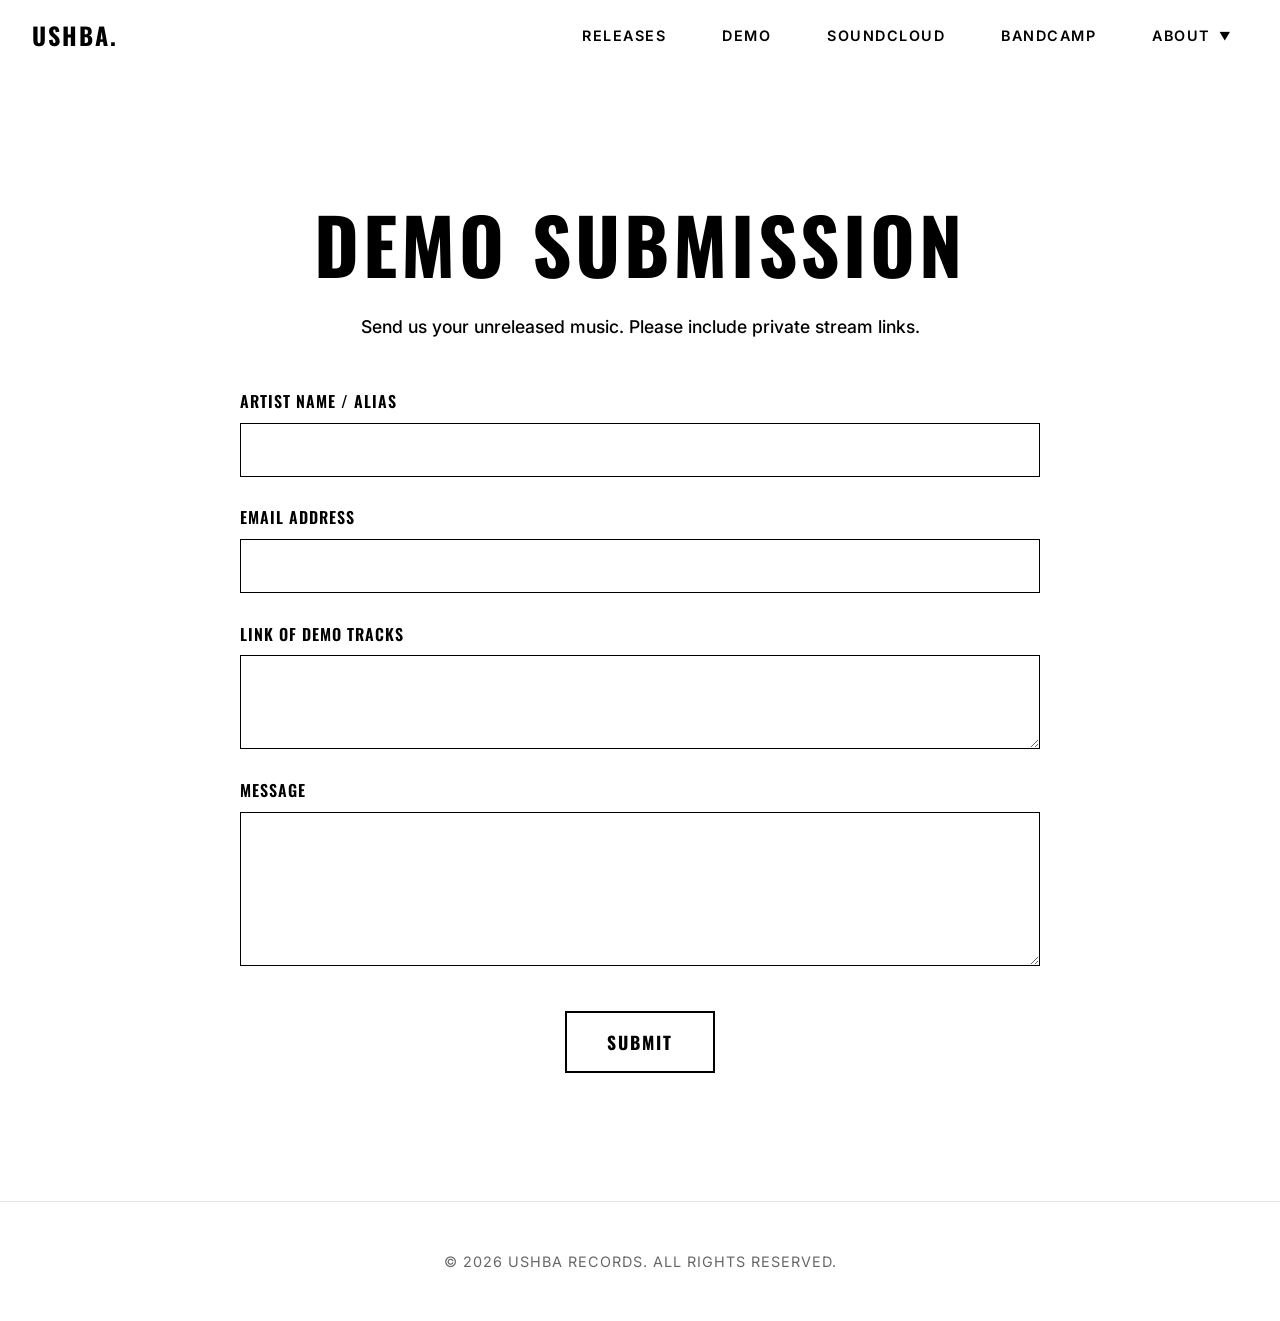
<file: demo.html>
<!DOCTYPE html>
<html lang="en">

<head>
    <meta charset="UTF-8">
    <meta name="viewport" content="width=device-width, initial-scale=1.0">
    <title>Demo Submission | USHBA Records</title>
    <meta name="description"
        content="Submit your demo to USHBA Records. We are looking for pure techno frequencies and rawness.">
    <link rel="stylesheet" href="style.css">
    <!-- Google Fonts for Modern Typography -->
    <link rel="preconnect" href="https://fonts.googleapis.com">
    <link rel="preconnect" href="https://fonts.gstatic.com" crossorigin>
    <link href="https://fonts.googleapis.com/css2?family=Waterfall&display=swap" rel="stylesheet">
    <link href="https://fonts.googleapis.com/css2?family=Inter:wght@300;400;500;600;900&family=Oswald:wght@500;700&display=swap"
        rel="stylesheet">
</head>

<body class="demo-page">

    <!-- Top Navigation -->
    <header class="top-nav">
        <div class="nav-content">
            <a href="index.html" class="logo-small">USHBA.</a>
            <nav class="nav-links">
                <a href="releases.html" class="nav-btn">Releases</a>
                <a href="demo.html" class="nav-btn">Demo</a>
                <a href="https://soundcloud.com/ushbarecords" target="_blank" rel="noopener noreferrer"
                    class="nav-btn soundcloud-btn">Soundcloud</a>
                <a href="https://ushbarecords.bandcamp.com/album/everything-lasts-ep" target="_blank"
                    rel="noopener noreferrer" class="nav-btn bandcamp-btn">Bandcamp</a>
                <div class="nav-dropdown-wrapper">
                    <button class="nav-btn about-btn has-dropdown" aria-expanded="false">
                        About <span class="nav-dropdown-icon">▼</span>
                    </button>
                    <div class="nav-dropdown-content">
                        <a href="index.html#vision" class="nav-dropdown-link">Our Vision</a>
                        <a href="ushba.html" class="nav-dropdown-link">Mt. Ushba</a>
                        <a href="index.html#contact" class="nav-dropdown-link">Contact</a>
                    </div>
                </div>
            </nav>
            <!-- Mobile Menu Toggle -->
            <button class="mobile-toggle" id="mobile-toggle" aria-label="Toggle menu">
                <span></span>
                <span></span>
                <span></span>
            </button>
        </div>
    </header>

    <!-- Mobile Menu Overlay -->
    <div class="mobile-menu" id="mobile-menu">
        <nav class="mobile-nav-links">
            <a href="releases.html" class="nav-btn">Releases</a>
            <a href="demo.html" class="nav-btn">Demo</a>
            <a href="https://soundcloud.com/ushbarecords" target="_blank" rel="noopener noreferrer"
                class="nav-btn">Soundcloud</a>
            <a href="https://ushbarecords.bandcamp.com/album/everything-lasts-ep" target="_blank"
                rel="noopener noreferrer" class="nav-btn">Bandcamp</a>
            <div class="mobile-dropdown-wrapper">
                <button class="nav-btn mobile-about-btn has-dropdown" aria-expanded="false">
                    About <span class="nav-dropdown-icon">▼</span>
                </button>
                <div class="mobile-dropdown-content">
                    <a href="index.html#vision" class="mobile-dropdown-link">Our Vision</a>
                    <a href="ushba.html" class="mobile-dropdown-link">Mt. Ushba</a>
                    <a href="index.html#contact" class="mobile-dropdown-link">Contact</a>
                </div>
            </div>
        </nav>
    </div>

    <!-- Main Content -->
    <main class="demo-section">
        <div class="demo-content-wrapper">
            <h1 class="section-title">DEMO SUBMISSION</h1>
            <p class="demo-description">Send us your unreleased music. Please include private stream links.</p>
            
            <form action="https://api.web3forms.com/submit" method="POST" id="demo-form" class="demo-form">
                <input type="hidden" name="access_key" value="78f3d3b4-58e5-45c1-b3f8-447c152ace03">
                <input type="hidden" name="subject" value="New Demo Submission">
                
                <div class="form-group">
                    <label for="name">Artist name / Alias</label>
                    <input type="text" id="name" name="Artist name / Alias" required class="form-input">
                </div>
                
                <div class="form-group">
                    <label for="email">Email address</label>
                    <input type="email" id="email" name="email" required class="form-input">
                </div>

                <div class="form-group">
                    <label for="demo-link">Link of demo tracks</label>
                    <textarea id="demo-link" name="Link of demo tracks" rows="3" required class="form-input form-textarea"></textarea>
                </div>

                <div class="form-group">
                    <label for="message">Message</label>
                    <textarea id="message" name="message" rows="6" required class="form-input form-textarea"></textarea>
                </div>
                
                <button type="submit" class="primary-btn submit-btn">Submit</button>
            </form>
        </div>
    </main>

    <!-- Main Footer -->
    <footer class="main-footer">
        <div class="footer-content">
            <p>&copy; 2026 USHBA Records. All rights reserved.</p>
        </div>
    </footer>

    <script src="script.js"></script>
    <script>
        // Clear form on pageshow so going back doesn't leave data visible
        window.addEventListener('pageshow', function (event) {
            if (event.persisted || (window.performance && window.performance.navigation.type === 2)) {
                document.getElementById('demo-form').reset();
            }
            // Additional safety net fallback
            setTimeout(() => {
                document.getElementById('demo-form').reset();
            }, 10);
        });
    </script>
</body>

</html>
</file>
<file: style.css>
/* Basic Reset & Variable Setup */
:root {
    --primary-bg: #ffffff;
    --primary-text: #000000;
    --accent-color: #ff003c;
    /* Cyberpunk Red/Crimson Accent */
    --accent-hover: #ff3366;
    --glass-bg: rgba(255, 255, 255, 0.6);
    --glass-border: rgba(0, 0, 0, 0.1);
    --neon-glow: 0 0 15px rgba(255, 0, 60, 0.6);
    --font-main: 'Inter', sans-serif;
    --font-heading: 'Oswald', sans-serif;
    --transition: all 0.3s cubic-bezier(0.25, 0.8, 0.25, 1);
}

*,
*::before,
*::after {
    margin: 0;
    padding: 0;
    box-sizing: border-box;
    scroll-behavior: smooth;
}

html {
    overscroll-behavior-y: none;
}

html,
body {
    overflow-x: hidden;
    width: 100%;
}

body {
    background-color: var(--primary-bg);
    color: var(--primary-text);
    font-family: var(--font-main);
    overflow-x: hidden;
    line-height: 1.6;
    min-height: 100vh;
}

a {
    text-decoration: none;
    color: inherit;
}

/* Background Video Styling */
.video-container {
    position: fixed;
    top: 0;
    left: 0;
    width: 100%;
    height: 100%;
    z-index: -2;
    overflow: hidden;
}

#bg-video {
    width: 100vw;
    height: 100vh;
    object-fit: cover;
    position: absolute;
    top: 50%;
    left: 50%;
    transform: translate(-50%, -50%);
    filter: saturate(1.2) contrast(1.1);
}

.video-overlay {
    position: absolute;
    top: 0;
    left: 0;
    width: 100%;
    height: 100%;
    /* Subtle brightened overlay for frosted aesthetic */
    background: radial-gradient(circle, rgba(255, 255, 255, 0.062) 0%, rgba(255, 255, 255, 0.096) 100%), linear-gradient(135deg, rgba(255, 255, 255, 0.1) 0%, rgba(255, 255, 255, 0.15) 100%);
    backdrop-filter: blur(0px);
    -webkit-backdrop-filter: blur(0px);
    z-index: 1;
}

/* Navigation System - Glassmorphism */
.top-nav {
    position: fixed;
    top: 0;
    left: 0;
    width: 100%;
    padding: 1rem 2rem;
    z-index: 100;
    transition: var(--transition);
}

.top-nav.scrolled {
    background: var(--glass-bg);
    backdrop-filter: blur(10px);
    -webkit-backdrop-filter: blur(10px);
    border-bottom: 1px solid var(--glass-border);
    padding: 0.8rem 2rem;
    box-shadow: 0 4px 30px rgba(0, 0, 0, 0.1);
}

.nav-content {
    max-width: 1400px;
    margin: 0 auto;
    display: flex;
    justify-content: space-between;
    align-items: center;
    color: #000;
}

.logo-small {
    font-family: var(--font-heading);
    font-size: 1.5rem;
    font-weight: 700;
    letter-spacing: 2px;
    text-transform: uppercase;
    color: #000;
    position: relative;
    z-index: 101;
    transition: color var(--transition);
}

.top-nav.menu-open .logo-small {
    color: #fff;
}

.logo-small::after {
    content: '';
    position: absolute;
    bottom: -2px;
    left: 0;
    width: 0;
    height: 2px;
    background-color: var(--accent-color);
    transition: var(--transition);
}

.logo-small:hover::after {
    width: 100%;
    box-shadow: var(--neon-glow);
}

.nav-links {
    display: flex;
    align-items: center;
    gap: 1.5rem;
}

.nav-btn {
    font-size: 0.9rem;
    font-weight: 600;
    text-transform: uppercase;
    letter-spacing: 1.5px;
    padding: 0.5rem 1rem;
    border-radius: 4px;
    position: relative;
    overflow: hidden;
    transition: var(--transition);
}

.nav-btn::before {
    content: '';
    position: absolute;
    top: 0;
    left: -100%;
    width: 100%;
    height: 100%;
    background: rgba(0, 0, 0, 0.05);
    transition: var(--transition);
    z-index: -1;
}

.nav-btn:hover::before {
    left: 0;
}

/* About Dropdown Styling */
.nav-dropdown-wrapper {
    position: relative;
    display: flex;
    align-items: center;
}

.nav-btn.has-dropdown {
    background: transparent;
    border: none;
    color: inherit;
    font-family: inherit;
    cursor: pointer;
    display: flex;
    align-items: center;
    gap: 0.5rem;
}

.nav-dropdown-icon {
    font-size: 0.7rem;
    transition: transform 0.3s ease;
}

.nav-dropdown-content {
    position: absolute;
    top: 100%;
    left: 50%;
    transform: translateX(-50%) translateY(10px);
    background: var(--primary-bg);
    min-width: 160px;
    box-shadow: 0 8px 30px rgba(0, 0, 0, 0.15);
    border: 1px solid rgba(0, 0, 0, 0.1);
    border-radius: 4px;
    opacity: 0;
    visibility: hidden;
    transition: all 0.3s cubic-bezier(0.25, 0.8, 0.25, 1);
    z-index: 150;
    display: flex;
    flex-direction: column;
}

.nav-dropdown-wrapper:hover .nav-dropdown-content {
    opacity: 1;
    visibility: visible;
    transform: translateX(-50%) translateY(0);
}

.nav-dropdown-wrapper:hover .nav-dropdown-icon {
    transform: rotate(180deg);
}

.nav-dropdown-link {
    padding: 1rem;
    color: var(--primary-text);
    font-size: 0.85rem;
    font-weight: 600;
    text-transform: uppercase;
    letter-spacing: 1px;
    transition: var(--transition);
    text-align: center;
}

.nav-dropdown-link:hover {
    background: rgba(0, 0, 0, 0.05);
    color: var(--accent-color);
}

.nav-btn.soundcloud-btn:hover {
    color: #ff5500;
    text-shadow: 0 0 10px rgba(255, 85, 0, 0.3);
}

.nav-btn.bandcamp-btn:hover {
    color: #629aa9;
    text-shadow: 0 0 10px rgba(98, 154, 169, 0.3);
}



.nav-btn.contact-btn:hover {
    color: var(--accent-color);
    text-shadow: 0 0 10px rgba(255, 0, 60, 0.3);
}

/* Mobile Toggle */
.mobile-toggle {
    display: none;
    flex-direction: column;
    justify-content: space-between;
    width: 30px;
    height: 20px;
    background: transparent;
    border: none;
    cursor: pointer;
    z-index: 101;
}

.mobile-toggle span {
    width: 100%;
    height: 2px;
    background-color: #000;
    transition: var(--transition);
    transform-origin: center;
}

.mobile-toggle.active span:nth-child(1) {
    transform: translateY(9px) rotate(45deg);
    background-color: #fff;
}

.mobile-toggle.active span:nth-child(2) {
    opacity: 0;
    transform: scaleX(0);
    transition: all 0.1s ease-out;
}

.mobile-toggle.active span:nth-child(3) {
    transform: translateY(-9px) rotate(-45deg);
    background-color: #fff;
}

/* Mobile Menu Overlay */
.mobile-menu {
    position: fixed;
    top: 0;
    right: -100%;
    width: 100%;
    height: 100vh;
    background: rgba(0, 0, 0, 0.95);
    backdrop-filter: blur(15px);
    -webkit-backdrop-filter: blur(15px);
    z-index: 99;
    display: flex;
    justify-content: center;
    align-items: center;
    transition: right 0.4s cubic-bezier(0.77, 0, 0.175, 1);
}

.mobile-menu.active {
    right: 0;
}

.mobile-nav-links {
    display: flex;
    flex-direction: column;
    align-items: center;
    gap: 2rem;
    color: #fff;
    /* Keep mobile menu text white because background is distinctively dark here */
}

.mobile-nav-links .nav-btn {
    font-size: 1.5rem;
    font-family: var(--font-heading);
    letter-spacing: 3px;
    background: transparent;
    border: none;
    color: inherit;
    cursor: pointer;
}

.mobile-dropdown-wrapper {
    display: flex;
    flex-direction: column;
    align-items: center;
    width: 100%;
}

.mobile-dropdown-content {
    max-height: 0;
    overflow: hidden;
    transition: max-height 0.4s ease-out;
    display: flex;
    flex-direction: column;
    align-items: center;
    gap: 1.5rem;
    opacity: 0;
}

.mobile-dropdown-content.open {
    max-height: 200px;
    margin-top: 1.5rem;
    opacity: 1;
}

.mobile-dropdown-link {
    font-size: 1.1rem;
    font-family: var(--font-main);
    letter-spacing: 2px;
    text-transform: uppercase;
    color: rgba(255, 255, 255, 0.7);
    transition: var(--transition);
}

.mobile-dropdown-link:hover {
    color: #fff;
}

/* Photographer Section */
.photographer-section {
    padding: 6rem 2rem;
    background-color: transparent;
    display: flex;
    justify-content: center;
    width: 100%;
}

.photographer-section .releases-dropdown-container {
    width: 100%;
    max-width: 900px;
}

/* White Theme overrides for standard toggle button in Ushba page */
.ushba-page .release-subtitle.dropdown-toggle {
    color: #fff;
    border: 2px solid #fff;
}

.ushba-page .release-subtitle.dropdown-toggle:hover,
.ushba-page .release-subtitle.dropdown-toggle.active {
    background: #fff;
    color: #000;
}

/* Glassmorphism Bio Card */
.photographer-bio {
    display: flex;
    flex-direction: row;
    gap: 4rem;
    align-items: center;
    padding: 3rem;
    border: 1px solid rgba(255, 255, 255, 0.1);
    background: rgba(255, 255, 255, 0.03);
    backdrop-filter: blur(20px);
    -webkit-backdrop-filter: blur(20px);
    border-radius: 12px;
    width: 100%;
    box-shadow: 0 20px 50px rgba(0, 0, 0, 0.5);
    opacity: 0;
    transform: translateY(20px);
    animation: fadeInUp 0.6s ease forwards;
}

@keyframes fadeInUp {
    to {
        opacity: 1;
        transform: translateY(0);
    }
}

.photographer-img {
    width: 100%;
    max-width: 320px;
    height: 400px;
    object-fit: cover;
    border-radius: 8px;
    box-shadow: 0 15px 40px rgba(0, 0, 0, 0.4);
    filter: brightness(0.9) contrast(1.1);
    transition: transform 0.5s cubic-bezier(0.25, 1, 0.5, 1), filter 0.5s ease;
}

.photographer-bio:hover .photographer-img {
    transform: scale(1.03);
    filter: brightness(1) contrast(1.2);
}

.photographer-profile {
    display: flex;
    flex-direction: column;
    align-items: center;
    gap: 1.5rem;
}

.photographer-name {
    color: #fff;
    font-family: var(--font-main);
    font-size: 1.2rem;
    font-weight: 500;
    letter-spacing: 2px;
    text-transform: uppercase;
    text-align: center;
    opacity: 0.9;
}

.photographer-text {
    flex: 1;
    display: flex;
    flex-direction: column;
    gap: 1.2rem;
    font-family: var(--font-main);
    font-size: 1.05rem;
    line-height: 1.8;
    color: rgba(255, 255, 255, 0.7);
    font-weight: 300;
}

.photographer-text p {
    position: relative;
    padding-left: 1.5rem;
    transition: all 0.3s ease;
}

.photographer-text p::before {
    content: '';
    position: absolute;
    left: 0;
    top: 13px;
    height: 1px;
    width: 10px;
    background: rgba(255, 255, 255, 0.3);
    transition: all 0.3s ease;
}

.photographer-text p:hover {
    color: #fff;
}

.photographer-text p:hover::before {
    width: 15px;
    background: var(--accent-color);
}

@media screen and (max-width: 768px) {
    .photographer-bio {
        flex-direction: column;
        align-items: center;
        text-align: left;
        gap: 2.5rem;
        padding: 2rem;
    }

    .photographer-img {
        max-width: 100%;
        height: auto;
    }
}

/* Our Vision Section */
.vision-section {
    position: relative;
    padding: 8rem 2rem;
    color: #fff;
    z-index: 10;
    overflow: hidden;
    /* Ensure content stays above the blurred background */
    display: flex;
    flex-direction: column;
    justify-content: center;
    align-items: center;
}

/* Background Image with Blur */
.vision-section::before {
    content: '';
    position: absolute;
    top: -5%;
    left: -5%;
    width: 110%;
    height: 110%;
    background-image: url('https://res.cloudinary.com/dqm1d4yua/image/upload/v1772475535/ushba_1_maypow.png');
    background-size: cover;
    background-position: center;
    background-repeat: no-repeat;
    filter: blur(8px) brightness(0.4);
    /* Blur effect plus darkening */
    z-index: -1;
}

.vision-section .section-title {
    color: #fff;
}

.vision-content {
    max-width: 900px;
    margin: 0 auto;
    font-family: var(--font-main);
    font-size: clamp(1rem, 2vw, 1.2rem);
    line-height: 1.8;
    text-align: justify;
    display: flex;
    flex-direction: column;
    gap: 1.5rem;
    position: relative;
    z-index: 1;
    /* Puts text definitively above image */
}

.vision-content p {
    color: rgba(255, 255, 255, 0.95);
}

@media screen and (max-width: 768px) {
    .vision-section {
        padding: 5rem 1.5rem;
    }

    .vision-content {
        text-align: left;
        /* Better for mobile readability */
    }
}

/* Contact Us Section */
.contact-section {
    position: relative;
    padding: 6rem 2rem;
    background-color: var(--primary-bg);
    display: flex;
    flex-direction: column;
    justify-content: center;
    align-items: center;
    z-index: 10;
}

.contact-title {
    color: #000;
    margin-bottom: 2rem;
}

.contact-content {
    max-width: 800px;
    margin: 0 auto;
    font-family: var(--font-main);
    font-size: clamp(1.1rem, 2vw, 1.3rem);
    text-align: center;
    display: flex;
    flex-direction: column;
    gap: 1rem;
    color: rgba(0, 0, 0, 0.8);
}

.contact-email {
    font-family: var(--font-heading);
    font-size: clamp(1.5rem, 3vw, 2.5rem);
    color: #000;
    font-weight: 700;
    letter-spacing: 2px;
    margin-top: 1rem;
    transition: var(--transition);
    position: relative;
    display: inline-block;
}

.contact-email::after {
    content: '';
    position: absolute;
    bottom: -5px;
    left: 0;
    width: 0;
    height: 2px;
    background-color: var(--accent-color);
    transition: var(--transition);
}

.contact-email:hover {
    color: var(--accent-color);
}

.contact-email:hover::after {
    width: 100%;
}

/* Hero Section (Main Page) */
.hero-section {
    position: relative;
    height: 100vh;
    display: flex;
    justify-content: center;
    align-items: center;
    text-align: center;
}

.hero-content {
    padding: 2rem;
    color: #000;
}

.main-title {
    font-family: var(--font-heading);
    font-size: clamp(4rem, 10vw, 8rem);
    font-weight: 900;
    text-transform: uppercase;
    letter-spacing: 5px;
    line-height: 1;
    margin-bottom: 1rem;
    color: transparent;
    -webkit-text-stroke: 1px #000;
    position: relative;
    display: inline-block;
    opacity: 0;
    animation: fadeIn 1.5s ease-out forwards;
}

.main-title::before {
    content: 'USHBA Rec.';
    position: absolute;
    top: 0;
    left: 0;
    width: 0;
    height: 100%;
    color: #000;
    -webkit-text-stroke: 0px transparent;
    overflow: hidden;
    animation: textFill 2s cubic-bezier(0.86, 0, 0.07, 1) 1s forwards;
    white-space: nowrap;
}

.subtitle {
    font-size: clamp(1rem, 2vw, 1.5rem);
    font-weight: 400;
    letter-spacing: 8px;
    color: rgba(0, 0, 0, 0.8);
    /* mix-blend-mode: difference; */
    margin-bottom: 3rem;
    opacity: 0;
    animation: slideUp 1s ease-out 2.5s forwards;
}

.hero-actions {
    opacity: 0;
    animation: slideUp 1s ease-out 3s forwards;
    /* mix-blend-mode: difference; */
}

.primary-btn {
    display: inline-block;
    padding: 1rem 2.5rem;
    background: transparent;
    color: #000;
    font-family: var(--font-heading);
    font-size: 1.1rem;
    font-weight: 700;
    letter-spacing: 2px;
    text-transform: uppercase;
    border: 2px solid #000;
    border-radius: 0;
    transition: var(--transition);
    position: relative;
    z-index: 1;
    overflow: hidden;
    white-space: nowrap;
}

.primary-btn::after {
    content: '';
    position: absolute;
    bottom: 0;
    left: 0;
    width: 100%;
    height: 0%;
    background-color: #000;
    z-index: -1;
    transition: var(--transition);
}

.primary-btn:hover {
    color: #fff;
}

.primary-btn:hover::after {
    height: 100%;
}

.primary-btn.bandcamp-link:hover::after {
    background-color: #629aa9;
}

.primary-btn.soundcloud-link:hover::after {
    background-color: #ff5500;
}

/* Animations */
@keyframes textFill {
    from {
        width: 0;
    }

    to {
        width: 100%;
    }
}

@keyframes slideUp {
    from {
        opacity: 0;
        transform: translateY(30px);
    }

    to {
        opacity: 1;
        transform: translateY(0);
    }
}

@keyframes fadeIn {
    from {
        opacity: 0;
    }

    to {
        opacity: 1;
    }
}

/* Responsiveness */
@media screen and (max-width: 768px) {
    .nav-links {
        display: none;
    }

    .mobile-toggle {
        display: flex;
    }

    .main-title {
        font-size: clamp(2.5rem, 12vw, 4.5rem);
        -webkit-text-stroke: 1px rgba(0, 0, 0, 0.7);
        white-space: nowrap;
    }

    .subtitle {
        letter-spacing: 4px;
        font-size: 1rem;
    }
}

.releases-section {
    position: relative;
    padding: 6rem 2rem;
    background-color: var(--primary-bg);
    /* Opaque background to hide video when scrolled down */
    z-index: 10;
}

.section-title {
    font-family: var(--font-heading);
    font-size: clamp(3rem, 6vw, 5rem);
    font-weight: 700;
    text-transform: uppercase;
    text-align: center;
    letter-spacing: 4px;
    margin-bottom: 1rem;
    color: var(--primary-text);

}

.releases-dropdown-container {
    max-width: 800px;
    margin: 0 auto;
    display: flex;
    flex-direction: column;
    align-items: center;
}

.release-subtitle.dropdown-toggle {
    font-family: var(--font-main);
    font-size: clamp(1.2rem, 3vw, 1.8rem);
    font-weight: 600;
    text-align: center;
    letter-spacing: 2px;
    margin-bottom: 2rem;
    color: #000;
    background: transparent;
    border: 2px solid #000;
    padding: 1rem 3rem;
    cursor: pointer;
    display: flex;
    align-items: center;
    justify-content: center;
    width: 100%;
    position: relative;
    transition: var(--transition);
}

.release-subtitle.dropdown-toggle:hover,
.release-subtitle.dropdown-toggle.active {
    background: #000;
    color: #fff;
}

.dropdown-icon {
    font-size: 1rem;
    transition: transform 0.3s ease;
    position: absolute;
    right: 1.5rem;
}

.dropdown-toggle.active .dropdown-icon {
    transform: rotate(180deg);
}

.dropdown-content {
    max-height: 0;
    overflow: hidden;
    transition: max-height 0.5s cubic-bezier(0, 1, 0, 1);
    width: 100%;
}

.dropdown-content.open {
    max-height: 2000px;
    /* arbitrary large number to allow content */
    transition: max-height 0.8s ease-in-out;
}

#ushba001-content.open {
    margin-bottom: 2rem;
}

.releases-list {
    display: flex;
    flex-direction: column;
    gap: 2rem;
    width: 100%;
}

.release-item {
    background: rgba(0, 0, 0, 0.02);
    /* Slight contrast */
    border: 1px solid rgba(0, 0, 0, 0.1);
    box-shadow: 0 10px 30px rgba(0, 0, 0, 0.05);
    border-radius: 4px;
    overflow: hidden;
}

#ushba002-content {
    width: 100vw;
    background: #000;
    display: grid;
    grid-template-rows: 0fr;
    max-height: none;
    transition: grid-template-rows 0.5s cubic-bezier(0, 1, 0, 1), margin-bottom 0.5s cubic-bezier(0, 1, 0, 1);
    margin-bottom: 0;
}

#ushba002-content.open {
    grid-template-rows: 1fr;
    margin-bottom: -6rem;
    transition: grid-template-rows 0.8s ease-in-out, margin-bottom 0.8s ease-in-out;
}

#ushba002-content>.ushba002-container {
    min-height: 0;
    overflow: hidden;
}

.ushba002-container {
    display: flex;
    justify-content: center;
    align-items: center;
    width: 100%;
}

.coming-soon-item {
    display: flex;
    flex-direction: column;
    align-items: center;
    justify-content: center;
    padding: 3rem 2rem;
    gap: 2rem;
    background: #000;
    border: none;
    box-shadow: none;
    width: 100%;
    box-sizing: border-box;
}

.coming-soon-img {
    max-width: 400px;
    width: 100%;
    height: auto;
    object-fit: cover;
    border-radius: 50%;
    /* Keep the image circular as requested */
}

.coming-soon-text {
    font-family: var(--font-heading);
    font-size: clamp(1rem, 2vw, 1.2rem);
    font-weight: 700;
    letter-spacing: 4px;
    color: #fff;
    margin: 0;
    text-transform: uppercase;
}

/* ================================= */
/* MOUNT USHBA PAGE (AWWWARDS STYLE) */
/* ================================= */

.ushba-page {
    background-color: #050505;
    color: #fff;
    overflow-x: hidden;
}

.ushba-page .top-nav {
    border-bottom: 1px solid transparent;
}

.ushba-page .top-nav.scrolled {
    background: rgba(10, 10, 10, 0.85);
    border-bottom: 1px solid rgba(255, 255, 255, 0.1);
    backdrop-filter: blur(10px);
    -webkit-backdrop-filter: blur(10px);
}

.ushba-page .top-nav.scrolled .logo-small,
.ushba-page .top-nav.scrolled .nav-btn,
.ushba-page .top-nav.scrolled .nav-dropdown-icon {
    color: #fff;
}

.ushba-page .top-nav:not(.scrolled) .logo-small,
.ushba-page .top-nav:not(.scrolled) .nav-btn,
.ushba-page .top-nav:not(.scrolled) .nav-dropdown-icon {
    color: #fff;
}

.ushba-page .top-nav:not(.scrolled) .logo-small::after {
    background-color: #fff;
}

.ushba-page .top-nav.scrolled .logo-small::after {
    background-color: var(--accent-color);
}

.ushba-page .nav-dropdown-link {
    color: var(--primary-text);
}

.ushba-page .top-nav:not(.scrolled) .mobile-toggle span {
    background-color: #fff;
}

.ushba-page .top-nav.scrolled .mobile-toggle span {
    background-color: #fff;
}

/* Ushba Hero */
.ushba-hero {
    position: relative;
    height: 100vh;
    display: flex;
    justify-content: center;
    align-items: center;
    overflow: hidden;
    text-align: center;
}

.ushba-hero-bg {
    position: absolute;
    top: -10%;
    left: 0;
    width: 100%;
    height: 120%;
    background-size: cover;
    background-position: center;
    background-repeat: no-repeat;
    z-index: 1;
    filter: brightness(0.6);
    transform: translateY(0);
}

.ushba-hero-content {
    position: relative;
    z-index: 2;
    padding: 0 2rem;
}

.ushba-title {
    font-family: var(--font-heading);
    font-size: clamp(4rem, 12vw, 10rem);
    font-weight: 900;
    line-height: 0.9;
    letter-spacing: 5px;
    margin-bottom: 1rem;
    color: #fff;
    text-transform: uppercase;
    text-shadow: 0 10px 30px rgba(0, 0, 0, 0.5);
    opacity: 0;
    animation: fadeInSlideUp 1.5s ease-out forwards;
}

.ushba-title::before {
    display: none;
}

.ushba-subtitle {
    font-family: var(--font-main);
    font-size: clamp(1rem, 2vw, 1.5rem);
    letter-spacing: 4px;
    color: rgba(255, 255, 255, 0.8);
    opacity: 0;
    animation: fadeInSlideUp 1.5s ease-out 0.5s forwards;
    text-transform: uppercase;
    margin-bottom: 0;
    text-align: center;
}

.scroll-indicator {
    position: absolute;
    bottom: 40px;
    left: 50%;
    transform: translateX(-50%);
    z-index: 2;
    opacity: 0;
    animation: fadeInSlideUpCenter 1s ease-out 1.5s forwards;
}

.mouse {
    width: 30px;
    height: 50px;
    border: 2px solid #fff;
    border-radius: 15px;
    position: relative;
}

.mouse::before {
    content: '';
    position: absolute;
    top: 10px;
    left: 50%;
    transform: translateX(-50%);
    width: 6px;
    height: 6px;
    background: #fff;
    border-radius: 50%;
    animation: scrollWheel 2s infinite;
}

@keyframes scrollWheel {
    0% {
        top: 10px;
        opacity: 1;
    }

    100% {
        top: 30px;
        opacity: 0;
    }
}

@keyframes fadeInSlideUp {
    from {
        opacity: 0;
        transform: translateY(30px);
    }

    to {
        opacity: 1;
        transform: translateY(0);
    }
}

@keyframes fadeInSlideUpCenter {
    from {
        opacity: 0;
        transform: translate(-50%, 30px);
    }

    to {
        opacity: 1;
        transform: translate(-50%, 0);
    }
}

/* Fix mobile nav ABOUT button centering */
.mobile-nav-links .nav-btn.has-dropdown {
    position: relative;
    justify-content: center;
}

.mobile-nav-links .nav-dropdown-icon {
    position: absolute;
    left: 100%;
    margin-left: 0.5rem;
}

/* Ushba Narrative Grid */
.ushba-narrative {
    position: relative;
    z-index: 5;
    background-color: #050505;
    padding: 8rem 0;
}

.narr-container {
    max-width: 1400px;
    margin: 0 auto;
    padding: 0 2rem;
    display: grid;
    grid-template-columns: 1fr 1.2fr;
    /* Give more space to images so text isn't cut off */
    gap: 4rem;
    align-items: start;
    /* Align to top to prevent stretching */
}

.sticky-block {
    position: sticky;
    top: 150px;
    height: max-content;
    /* Added padding/box-sizing to ensure content fits within boundaries */
    padding-right: 20px;
}

.narr-heading {
    font-family: var(--font-heading);
    font-size: clamp(2rem, 4vw, 3.5rem);
    font-weight: 700;
    line-height: 1.1;
    margin-bottom: 2rem;
    color: #fff;
}

.narr-paragraph {
    font-family: var(--font-main);
    font-size: 1.2rem;
    line-height: 1.8;
    color: rgba(255, 255, 255, 0.7);
    margin-bottom: 1.5rem;
}

.key-facts-card {
    margin-top: 14rem;
    padding: 2rem;
    background: rgba(255, 255, 255, 0.03);
    border: 1px solid rgba(255, 255, 255, 0.1);
    border-left: 4px solid var(--accent-color);
    border-radius: 4px;
    width: 100%;
    /* Ensure it does not overflow */
    box-sizing: border-box;
    overflow-wrap: break-word;
    /* Allow text to wrap if it's too long */
}

.key-facts-card h3 {
    font-family: var(--font-heading);
    font-size: 1.5rem;
    margin-bottom: 1.5rem;
    text-transform: uppercase;
    letter-spacing: 2px;
}

.key-facts-card ul {
    list-style: none;
    padding: 0;
}

.key-facts-card li {
    font-size: clamp(0.9rem, 1vw, 1.1rem);
    /* Make font slightly responsive */
    margin-bottom: 0.8rem;
    color: rgba(255, 255, 255, 0.8);
    display: flex;
    justify-content: space-between;
    gap: 1rem;
    /* Prevent text overlap */
    border-bottom: 1px dashed rgba(255, 255, 255, 0.1);
    padding-bottom: 0.8rem;
}

.key-facts-card li strong {
    color: #fff;
    min-width: 120px;
    /* Give label a minimum width */
}

.narr-image-stack {
    display: flex;
    flex-direction: column;
    gap: 6rem;
    width: 100%;
    /* Important to keep images constrained */
    overflow: hidden;
    /* Hide horizontal overflow on the scroll track */
}

.image-wrapper {
    position: relative;
    width: 100%;
    border-radius: 4px;
    overflow: hidden;
    transform: translateY(50px);
    opacity: 0;
    transition: all 1s cubic-bezier(0.25, 0.8, 0.25, 1);
}

.image-wrapper.in-view {
    transform: translateY(0);
    opacity: 1;
}

.image-wrapper img {
    width: 100%;
    height: auto;
    display: block;
    transform: scale(1.05);
    transition: transform 1.5s ease;
}

.image-wrapper:hover img {
    transform: scale(1);
}

.photo-credit {
    position: absolute;
    bottom: 10px;
    right: 15px;
    font-family: var(--font-main);
    font-size: 0.8rem;
    color: rgba(255, 255, 255, 0.8);
    background: rgba(0, 0, 0, 0.5);
    padding: 4px 10px;
    border-radius: 4px;
    letter-spacing: 1px;
    backdrop-filter: blur(5px);
    z-index: 10;
}

.narr-text-mobile {
    display: none;
}

@media screen and (min-width: 900px) {
    .narr-text-mobile {
        display: block;
        padding: 3rem 0;
    }
}

@media screen and (max-width: 899px) {
    .narr-container {
        grid-template-columns: 1fr;
    }

    .sticky-block {
        position: relative;
        top: 0;
        margin-bottom: 3rem;
    }

    .narr-text-mobile {
        display: block;
        margin-top: -2rem;
    }

    .narr-image-stack {
        gap: 3rem;
    }
}

/* Footer spacer */
.ushba-footer {
    padding: 8rem 2rem;
    text-align: center;
    background-color: #050505;
    border-top: 1px solid rgba(255, 255, 255, 0.05);
}

.ushba-footer h2 {
    font-family: var(--font-heading);
    font-size: clamp(2rem, 5vw, 4rem);
    color: #fff;
    margin-bottom: 3rem;
    text-transform: uppercase;
    letter-spacing: 5px;
}

.btn-light {
    border-color: #fff;
    color: #fff;
}

.btn-light::after {
    background-color: #fff;
}

.btn-light:hover {
    color: #000;
}

/* Tribute Section */
.tribute-section {
    padding: 1.5rem 2rem;
    background-color: #000;
    display: flex;
    justify-content: center;
    align-items: center;
    text-align: center;
    z-index: 10;
    position: relative;
}

.tribute-content-wrapper {
    display: flex;
    flex-direction: column;
    align-items: center;
    gap: 1rem;
}

.tribute-text {
    font-family: 'Waterfall', cursive;
    font-size: clamp(2.2rem, 5vw, 3.5rem);
    color: #fff;
    font-weight: 400;
    line-height: 1.2;
    letter-spacing: 2px;
    margin: 0;
}

.tribute-name-wrapper {
    position: relative;
    display: flex;
    flex-direction: column;
    align-items: center;
}

.tribute-name-trigger {
    font-family: 'Waterfall', cursive;
    font-size: clamp(2.2rem, 5vw, 3.1rem);
    color: #fff;
    font-weight: 400;
    line-height: 0.8;
    letter-spacing: 2px;
    padding: 0.2rem 3rem;
    height: 3rem;
    border: 1px solid transparent;
    background: transparent;
    border-radius: 4px;
    transition: all 0.3s ease;
    cursor: pointer;
    display: inline-flex;
    align-items: center;
    justify-content: center;
    position: relative;
}

.tribute-dropdown-icon {
    font-family: var(--font-main);
    font-size: clamp(0.5rem, 0.8vw, 0.7rem);
    transition: transform 0.3s ease;
    position: absolute;
    right: 1rem;
}

.tribute-name-wrapper.active .tribute-dropdown-icon {
    transform: rotate(180deg);
}

.tribute-name-wrapper.active .tribute-name-trigger,
.tribute-name-trigger:hover {
    border-color: rgba(255, 255, 255, 0.6);
    background: rgba(255, 255, 255, 0.1);
}

.tribute-name-dropdown {
    max-height: 0;
    opacity: 0;
    overflow: hidden;
    width: 800px;
    max-width: 90vw;
    background: rgba(10, 10, 10, 0.95);
    border: 1px solid transparent;
    border-radius: 8px;
    padding: 0 2rem;
    transition: all 0.5s ease;
    backdrop-filter: blur(10px);
    margin-top: 0;
}

.tribute-name-wrapper.active .tribute-name-dropdown {
    opacity: 1;
    max-height: 1500px;
    border-color: rgba(255, 255, 255, 0.1);
    box-shadow: 0 20px 50px rgba(0, 0, 0, 0.7);
    padding: 2rem;
    margin-top: 1.5rem;
}

.tribute-bio-card {
    display: flex;
    flex-direction: row;
    gap: 2rem;
    align-items: center;
    width: 100%;
}

.tribute-img {
    width: 250px;
    height: 320px;
    object-fit: cover;
    border-radius: 8px;
    box-shadow: 0 10px 30px rgba(0, 0, 0, 0.6);
    filter: brightness(0.9) contrast(1.1);
    transition: transform 0.5s ease;
}

.tribute-name-wrapper:hover .tribute-img {
    transform: scale(1.02);
}

.tribute-text-content {
    flex: 1;
    display: flex;
    flex-direction: column;
    gap: 1.2rem;
    font-family: var(--font-main);
    font-size: 1rem;
    line-height: 1.7;
    color: rgba(255, 255, 255, 0.75);
    font-weight: 300;
    text-align: left;
}

.tribute-text-content p {
    position: relative;
    padding-left: 1.2rem;
    transition: all 0.3s ease;
    margin: 0;
}

.tribute-text-content p::before {
    content: '';
    position: absolute;
    left: 0;
    top: 12px;
    height: 1px;
    width: 8px;
    background: rgba(255, 255, 255, 0.3);
    transition: all 0.3s ease;
}

.tribute-text-content p:hover {
    color: #fff;
}

.tribute-text-content p:hover::before {
    width: 12px;
    background: var(--accent-color);
}

@media screen and (max-width: 768px) {
    .tribute-bio-card {
        flex-direction: column;
        text-align: center;
        gap: 1.5rem;
    }

    .tribute-img {
        width: 100%;
        max-width: 300px;
        height: auto;
    }

    .tribute-text-content {
        text-align: left;
    }
}

/* Main Footer (Index Page) */
.main-footer {
    padding: 3rem 2rem;
    text-align: center;
    background-color: var(--primary-bg);
    border-top: 1px solid rgba(0, 0, 0, 0.1);
    z-index: 10;
    position: relative;
}

.main-footer .footer-content p {
    font-family: var(--font-main);
    font-size: 0.9rem;
    color: rgba(0, 0, 0, 0.6);
    letter-spacing: 1px;
    text-transform: uppercase;
    margin: 0;
}

/* All Releases Page (Badges grid similar to Soundcloud) */
.releases-page {
    background-color: var(--primary-bg);
}

.all-releases-main {
    padding: 120px 2rem 6rem;
    min-height: 80vh;
}

.releases-container {
    max-width: 1400px;
    margin: 0 auto;
}

.page-header-title {
    font-family: var(--font-heading);
    font-size: clamp(2rem, 4vw, 3.5rem);
    text-align: left;
    margin-bottom: 2rem;
    color: #000;
    text-transform: uppercase;
    letter-spacing: 2px;
}

.badges-grid {
    display: grid;
    grid-template-columns: repeat(4, 1fr);
    gap: 2.5rem 1.5rem;
}

@media screen and (max-width: 992px) {
    .badges-grid {
        grid-template-columns: repeat(3, 1fr);
    }
}

@media screen and (max-width: 768px) {
    .badges-grid {
        grid-template-columns: repeat(2, 1fr);
    }
}

@media screen and (max-width: 480px) {
    .badges-grid {
        grid-template-columns: 1fr;
    }
}

.badge-card {
    display: flex;
    flex-direction: column;
    gap: 0.6rem;
    transition: transform 0.3s ease;
}

@media (hover: hover) {
    .badge-card:hover {
        transform: translateY(-5px);
    }
}

.badge-artwork {
    position: relative;
    width: 100%;
    aspect-ratio: 1 / 1;
    background: none;
}

.badge-artwork img {
    width: 100%;
    height: 100%;
    object-fit: contain;
    transition: transform 0.5s ease;
}

@media (hover: hover) {
    .badge-card:hover .badge-artwork img {
        transform: none;
    }
}

.play-overlay {
    position: absolute;
    top: 0;
    left: 0;
    width: 100%;
    height: 100%;
    border-radius: 50%;
    background: rgba(0, 0, 0, 0.4);
    display: flex;
    justify-content: center;
    align-items: center;
    opacity: 0;
    transition: opacity 0.3s ease;
    text-decoration: none;
}

@media (hover: hover) {
    .badge-card:hover .play-overlay {
        opacity: 1;
    }
}

.play-icon {
    font-size: 3rem;
    color: var(--accent-color);
    filter: drop-shadow(0 0 10px rgba(255, 0, 60, 0.6));
}

.coming-soon-overlay .play-icon {
    color: #fff;
    filter: none;
}

.badge-info {
    display: flex;
    flex-direction: column;
}

.badge-title {
    font-size: 1rem;
    font-weight: 600;
    color: #000;
    white-space: nowrap;
    overflow: hidden;
    text-overflow: ellipsis;
    text-decoration: none;
    font-family: var(--font-main);
    transition: color 0.3s ease;
}

.badge-title:hover {
    color: var(--accent-color);
}

.badge-artist {
    font-size: 0.85rem;
    color: #666;
    text-transform: uppercase;
    letter-spacing: 1px;
    margin-top: 0.2rem;
    font-family: var(--font-main);
    white-space: nowrap;
    overflow: hidden;
    text-overflow: ellipsis;
}

/* Release Detail Page Styles */
.release-detail-main {
    padding-top: 120px;
    padding-bottom: 80px;
    min-height: 100vh;
}

.release-detail-container {
    max-width: 1000px;
    margin: 0 auto;
    padding: 0 2rem;
}

.release-header {
    display: flex;
    gap: 4rem;
    align-items: flex-start;
    margin-bottom: 2rem;
}

.release-left-col {
    flex: 1;
    max-width: 450px;
    display: flex;
    flex-direction: column;
    gap: 2.5rem;
}

.release-left-col .release-artwork-large {
    max-width: 100%;
    flex: none;
}

.release-artwork-large {
    flex: 1;
    max-width: 450px;
    aspect-ratio: 1/1;
    background: none;
}

.release-artwork-large img {
    width: 100%;
    height: 100%;
    object-fit: contain;
    display: block;
}

.release-meta {
    flex: 1;
    display: flex;
    flex-direction: column;
    gap: 1.5rem;
}

.release-title-group {
    display: flex;
    flex-direction: column;
    gap: 1.5rem;
}

.release-title {
    font-family: var(--font-heading);
    font-size: clamp(1.8rem, 4vw, 3.2rem);
    font-weight: 700;
    line-height: 1.1;
    text-transform: uppercase;
    letter-spacing: 2px;
    white-space: nowrap;
}

.release-artist {
    font-family: var(--font-main);
    font-size: 1.5rem;
    font-weight: 600;
    color: var(--accent-color);
}

.release-description {
    font-family: var(--font-main);
    font-size: 1.1rem;
    line-height: 1.8;
    color: rgba(0, 0, 0, 0.7);
}

.release-links {
    margin-top: 0.5rem;
    display: flex;
    flex-direction: row;
    flex-wrap: wrap;
    gap: 1rem;
    justify-content: center;
}

.release-links .primary-btn {
    padding: 0.8rem 1.8rem;
    font-size: 0.95rem;
    letter-spacing: 1px;
}

.tracklist-section {
    border-top: 1px solid rgba(0, 0, 0, 0.1);
    padding-top: 3rem;
}

.section-subtitle {
    font-family: var(--font-heading);
    font-size: 1.8rem;
    text-transform: uppercase;
    letter-spacing: 3px;
    margin-bottom: 2rem;
}

.tracklist {
    list-style: none;
    padding: 0;
    display: flex;
    flex-direction: column;
    gap: 1rem;
}

.tracklist li {
    font-family: var(--font-main);
    font-size: 1.2rem;
    padding: 1rem 0;
    border-bottom: 1px solid rgba(0, 0, 0, 0.05);
    transition: var(--transition);
}

.tracklist li:hover {
    padding-left: 1rem;
    color: var(--accent-color);
}

@media screen and (max-width: 768px) {
    .release-header {
        display: flex;
        flex-direction: column;
        gap: 2rem;
    }

    .release-left-col,
    .release-meta {
        display: contents;
    }

    .release-title-group {
        order: 1;
    }

    .release-artwork-large {
        order: 2;
        max-width: 100%;
        width: 100%;
    }

    .tracklist-section {
        order: 3;
        width: 100%;
    }

    .collectors-section {
        order: 4;
        width: 100%;
    }

    .release-links {
        order: 5;
        width: 100%;
    }

    .description-section {
        order: 6;
        width: 100%;
    }

    .release-detail-main {
        padding-top: 100px;
    }
}

/* Demo Submission Section */
.demo-page {
    background-color: #ffffff;
    color: #000000;
}

.demo-section {
    position: relative;
    padding: 150px 2rem 6rem;
    min-height: 100vh;
    display: flex;
    justify-content: center;
    align-items: flex-start;
    z-index: 10;
}

.demo-content-wrapper {
    background: transparent;
    border: none;
    padding: 2rem 0;
    width: 100%;
    max-width: 800px;
    box-shadow: none;
    animation: fadeInUp 0.8s ease forwards;
    opacity: 0;
    transform: translateY(20px);
}

.demo-section .section-title {
    color: #000000;
    text-align: center;
    margin-bottom: 0.5rem;
    -webkit-text-stroke: 0px transparent;
}

.demo-description {
    color: #000000;
    text-align: center;
    font-size: 1.1rem;
    margin-bottom: 3rem;
    font-family: var(--font-main);
    font-weight: 500;
}

.demo-form {
    display: flex;
    flex-direction: column;
    gap: 1.8rem;
}

.form-group {
    display: flex;
    flex-direction: column;
    gap: 0.5rem;
}

.form-group label {
    color: #000000;
    font-family: var(--font-heading);
    font-size: 1rem;
    letter-spacing: 1px;
    text-transform: uppercase;
    font-weight: 600;
}

.form-input {
    background: #ffffff;
    border: 1px solid #000000;
    color: #000000;
    padding: 1rem;
    font-family: var(--font-main);
    font-size: 1rem;
    border-radius: 0;
    transition: all 0.3s ease;
    width: 100%;
}

.form-input:focus {
    outline: none;
    border-color: var(--accent-color);
    box-shadow: none;
}

.form-textarea {
    resize: vertical;
}

.submit-btn {
    margin-top: 1rem;
    align-self: center;
    cursor: pointer;
}

@media screen and (max-width: 768px) {
    .demo-content-wrapper {
        padding: 2.5rem 1rem;
    }
}

/* Flip Card Animation */
.side-b-btn {
    position: absolute;
    top: -1%;
    right: -1%;
    z-index: 10;
    background: rgba(0, 0, 0, 0.7);
    color: #fff;
    border: 1px solid rgba(255, 255, 255, 0.2);
    border-radius: 20px;
    padding: 0.4em 1em;
    font-size: clamp(8px, 3.5cqi, 12px);
    font-family: var(--font-heading);
    letter-spacing: 1px;
    text-transform: uppercase;
    cursor: pointer;
    backdrop-filter: blur(5px);
    -webkit-backdrop-filter: blur(5px);
    transition: all 0.3s ease;
    box-shadow: 0 4px 10px rgba(0, 0, 0, 0.3);
}

.side-b-btn:hover {
    background: var(--accent-color);
    border-color: var(--accent-color);
    transform: scale(1.05);
}

.flip-card {
    perspective: 1000px;
    position: relative;
    container-type: inline-size;
}

.badge-artwork.flip-card-inner {
    transition: transform 0.8s cubic-bezier(0.175, 0.885, 0.32, 1.275);
    transform-style: preserve-3d;
    position: relative;
    background: transparent;
}

.badge-artwork.flip-card-inner.flipped {
    transform: rotateY(180deg);
}

.flip-card-front,
.flip-card-back {
    position: absolute;
    width: 100%;
    height: 100%;
    backface-visibility: hidden;
    -webkit-backface-visibility: hidden;
    top: 0;
    left: 0;
    border-radius: 4px;
    overflow: hidden;
}

.flip-card-front {
    z-index: 2;
    transform: rotateY(0deg);
}

.flip-card-back {
    transform: rotateY(180deg);
    z-index: 1;
}
</file>
